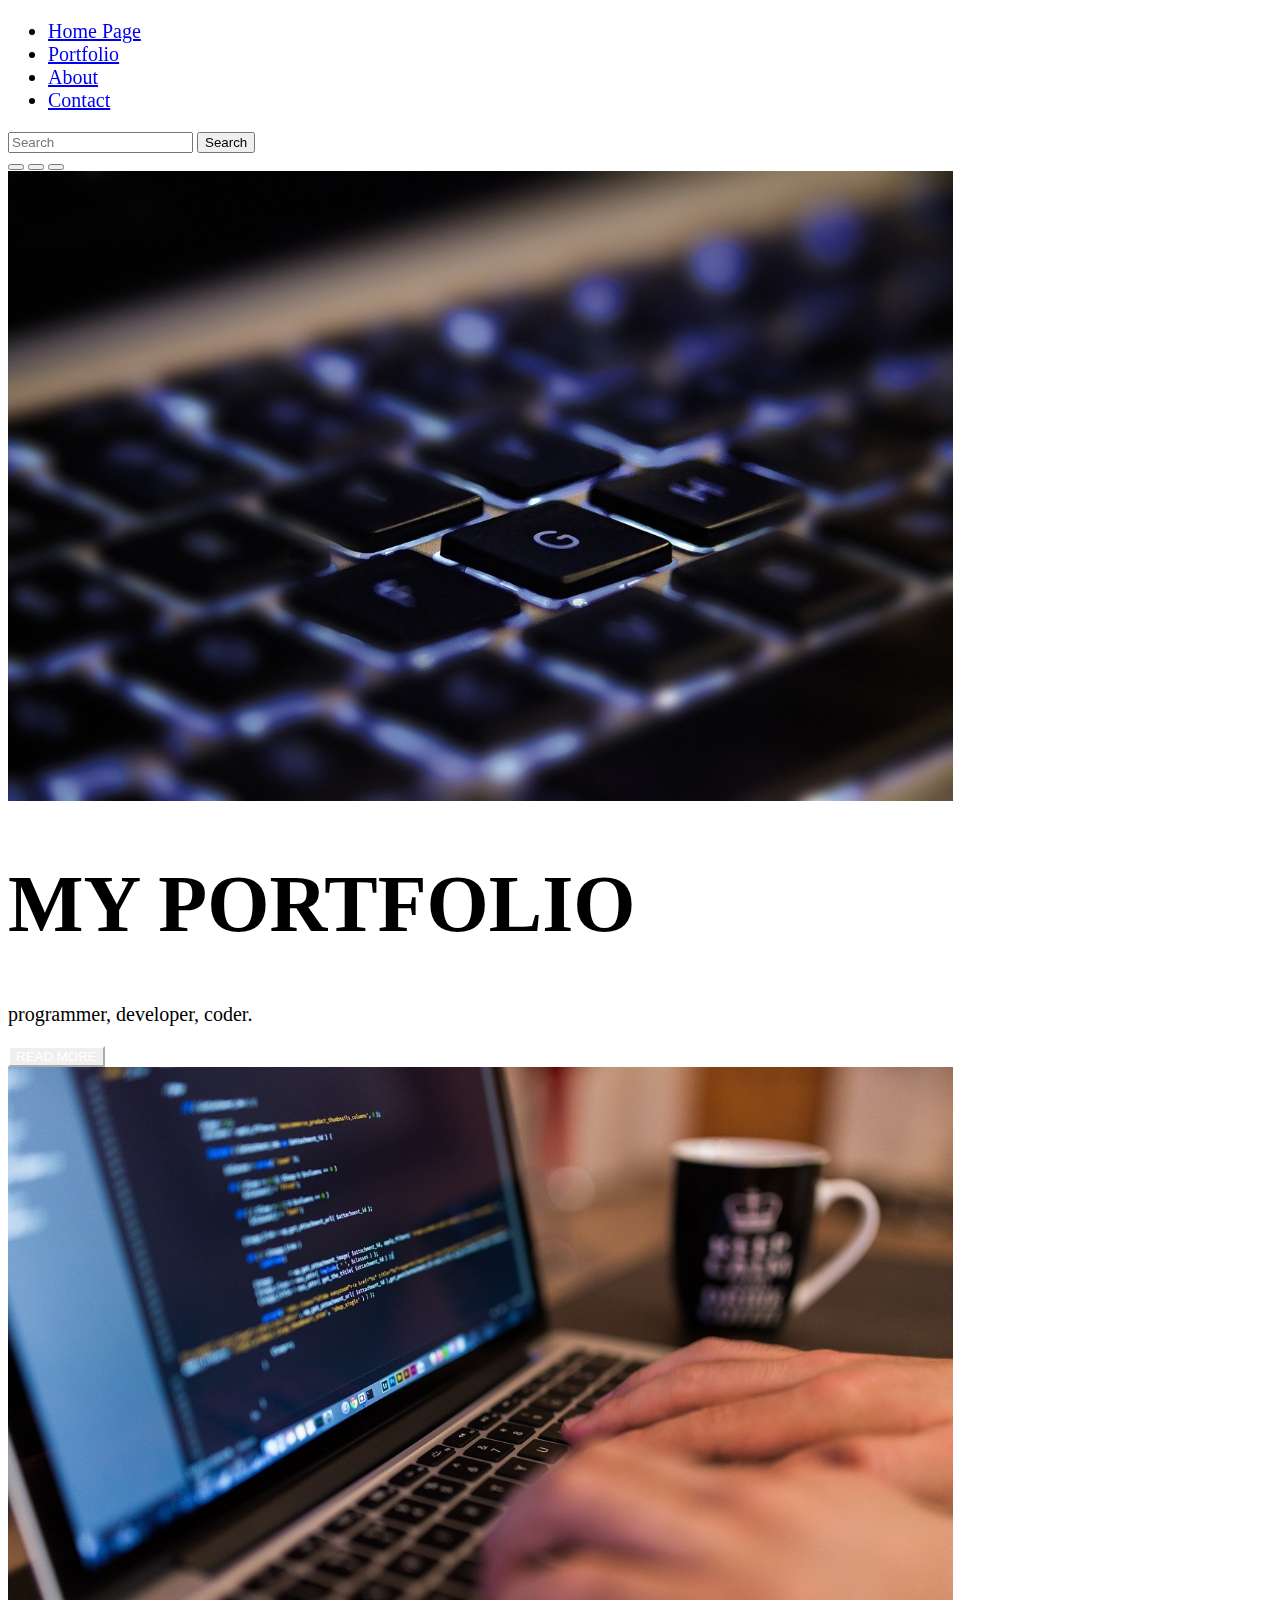
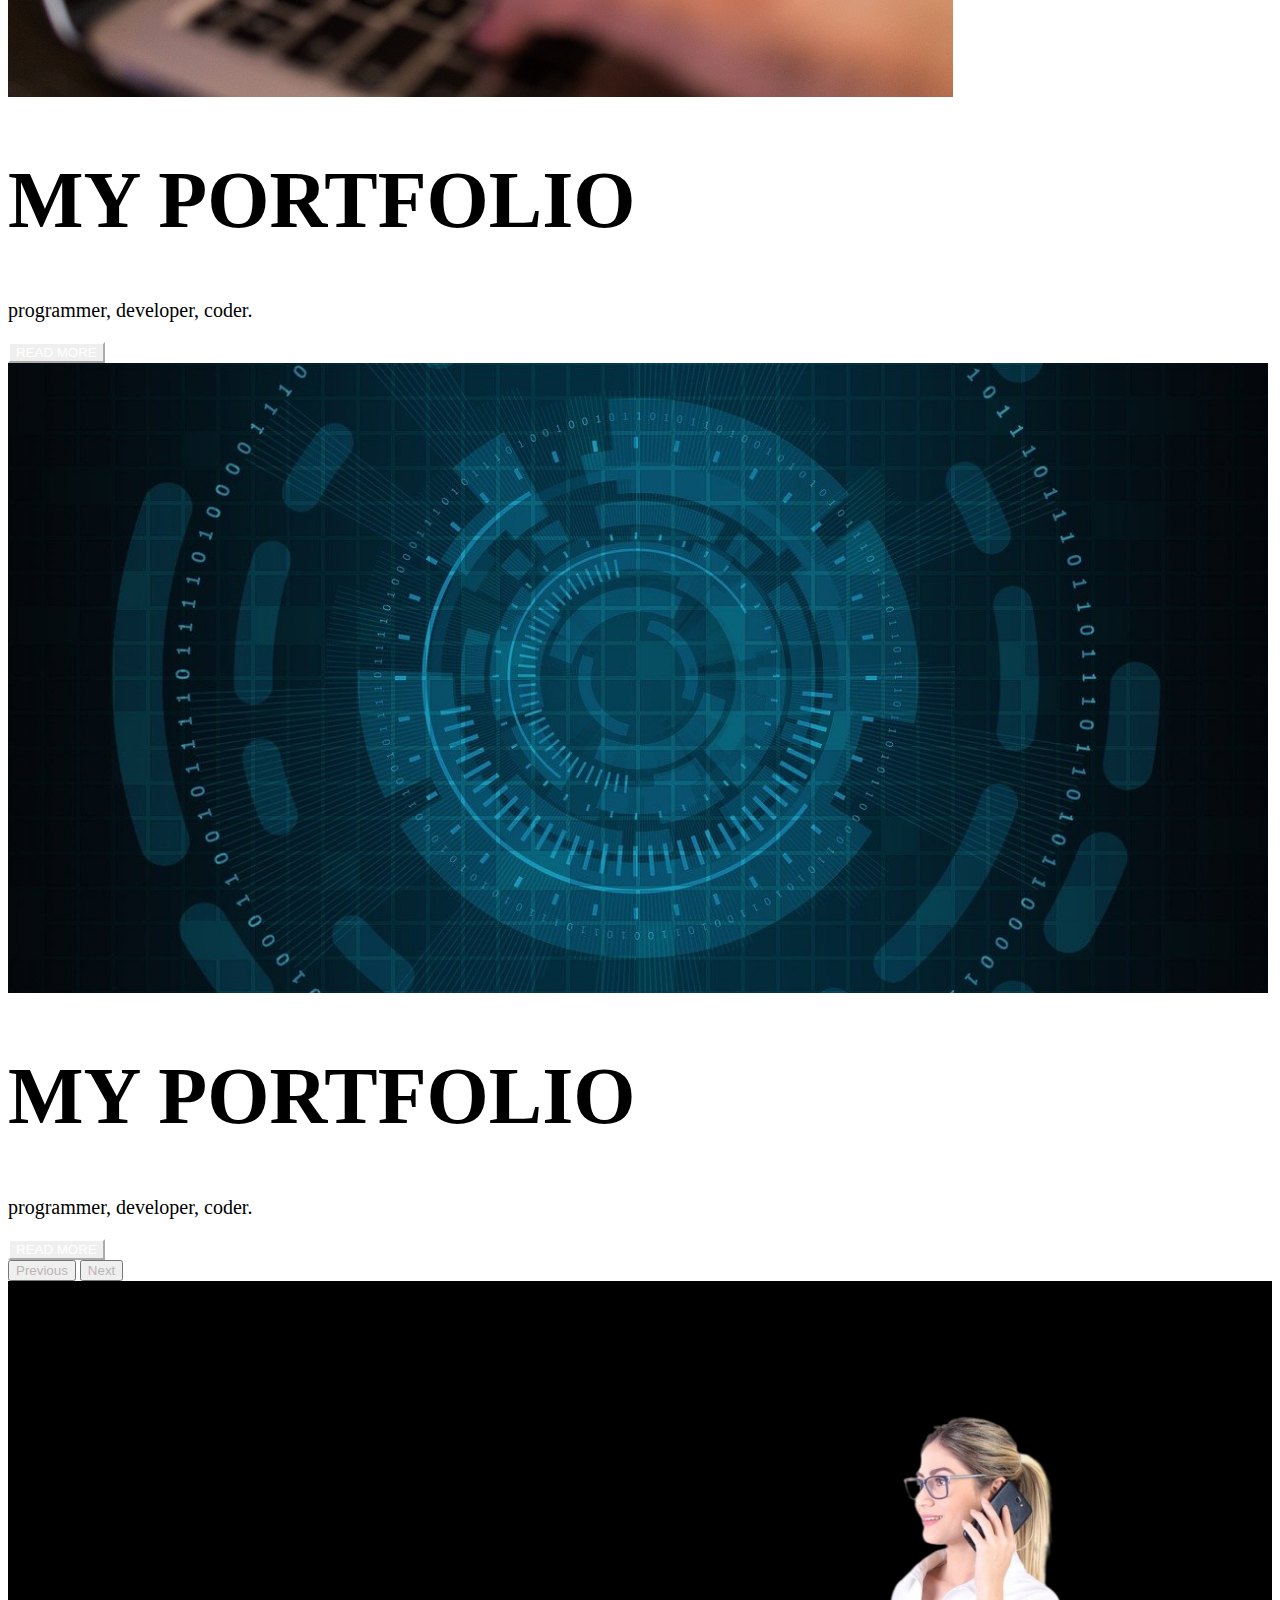
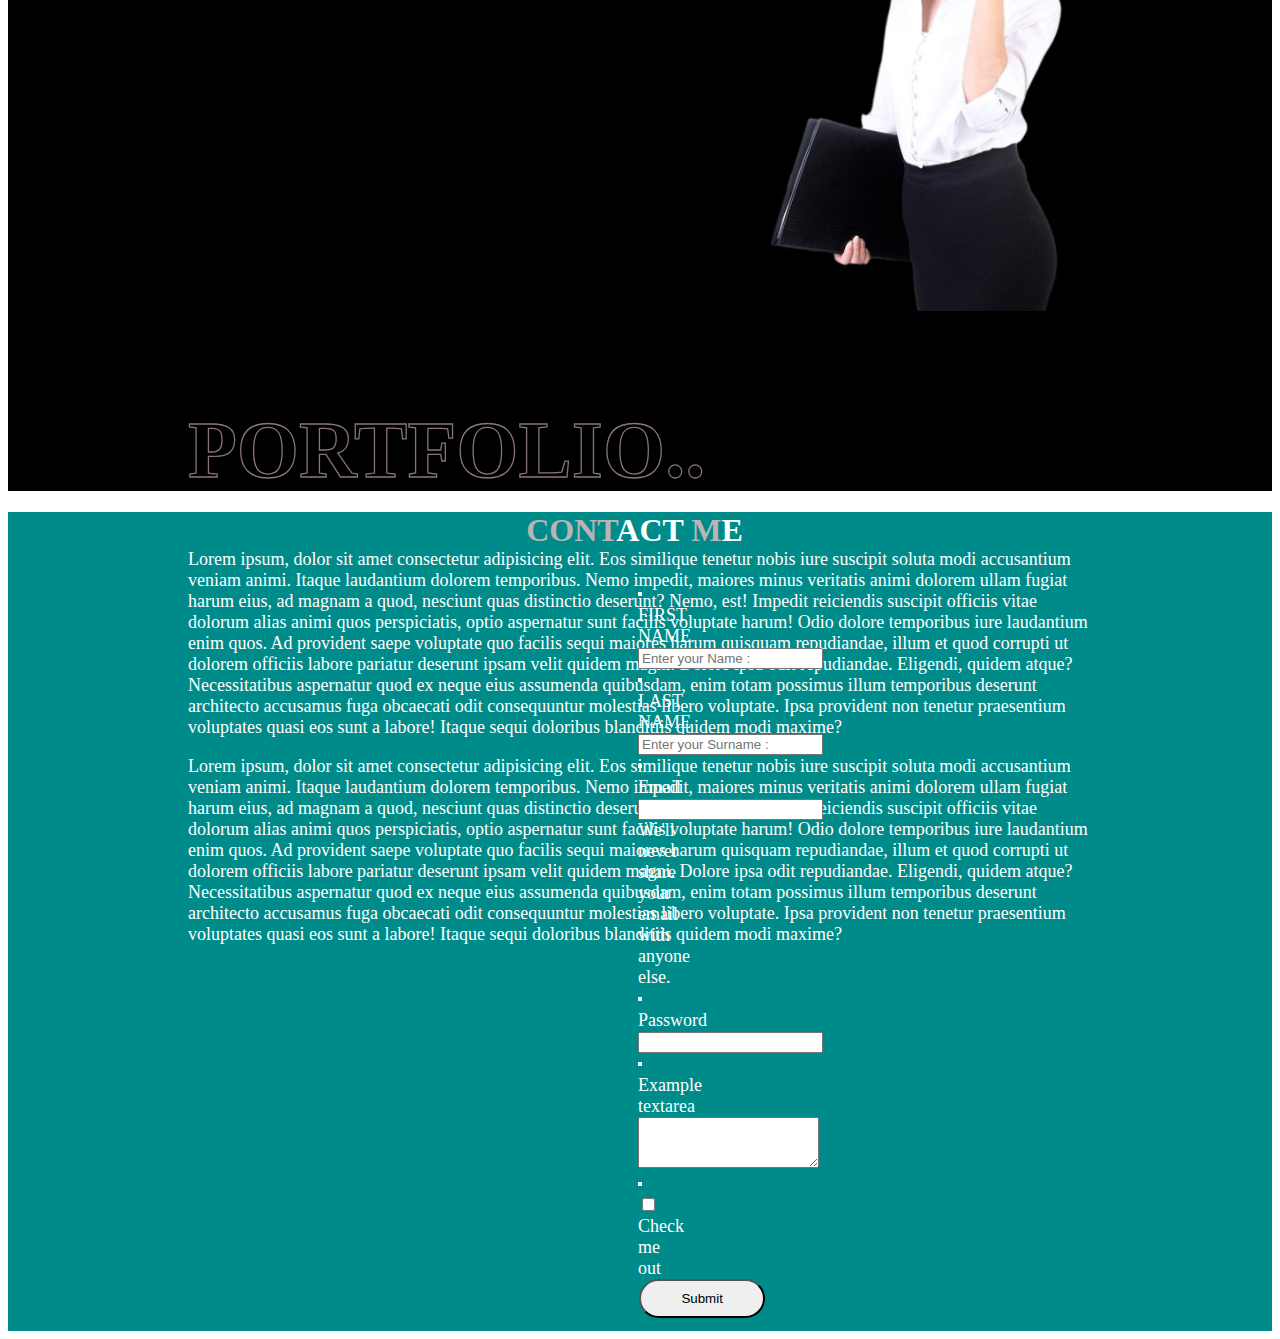
<file: portfolio/index.html>
<!doctype html>
<html lang="en">

<head>
    <!-- Required meta tags -->
    <meta charset="utf-8">
    <meta name="viewport" content="width=device-width, initial-scale=1">

    <!-- Bootstrap CSS -->
    <link href="https://cdn.jsdelivr.net/npm/bootstrap@5.0.0-beta2/dist/css/bootstrap.min.css" rel="stylesheet"
        integrity="sha384-BmbxuPwQa2lc/FVzBcNJ7UAyJxM6wuqIj61tLrc4wSX0szH/Ev+nYRRuWlolflfl" crossorigin="anonymous">
    <link rel="stylesheet" href="style.css">
    <link rel="stylesheet" href="new.html">
    <title>MY PORTFOLIO</title>
</head>

<body>
    <nav class="navbar navbar-expand-lg navbar-dark bg-dark" style="position: sticky; top: 0;">
        <div class="container-fluid">

            <div class="collapse navbar-collapse" id="navbarSupportedContent">
                <ul class="navbar-nav me-auto mb-2 mb-lg-0" style="font-size: 20px;">
                    <li class="nav-item">
                        <a class="nav-link active" aria-current="page" href="#">Home Page</a>
                    </li>
                    <li class="nav-item">
                        <a class="nav-link" href="#port">Portfolio</a>
                    </li>
                    <li class="nav-item">
                        <a class="nav-link" href="new.html">About</a>
                    </li>
                    <li class="nav-item">
                        <a class="nav-link" href="#contact">Contact</a>
                    </li>

                </ul>
                <form class="d-flex">
                    <input class="form-control me-2" type="search" placeholder="Search" aria-label="Search">
                    <button class="btn btn-light" type="submit">Search</button>
                </form>
            </div>
        </div>
    </nav>
    <div class="imagepart">
        <div id="carouselExampleCaptions" class="carousel slide" data-bs-ride="carousel">
            <div class="carousel-indicators">
                <button type="button" data-bs-target="#carouselExampleCaptions" data-bs-slide-to="0" class="active"
                    aria-current="true" aria-label="Slide 1"></button>
                <button type="button" data-bs-target="#carouselExampleCaptions" data-bs-slide-to="1"
                    aria-label="Slide 2"></button>
                <button type="button" data-bs-target="#carouselExampleCaptions" data-bs-slide-to="2"
                    aria-label="Slide 3"></button>
            </div>
            <div class="carousel-inner">
                <div class="carousel-item active">
                    <img src="img/tech.jpg" class="d-block w-100" alt="..."
                        style="height: 70vh; background-position: center; background-size: cover;">
                    <div class="carousel-caption d-none d-md-block">
                        <h1 style="font-size: 5em;">MY PORTFOLIO</h1>
                        <p style="font-size: 20px;">programmer, developer, coder.</p>
                        <button class="btn btn-outline-secondary" style="color: white; border-color: white;">READ 
                            MORE</button>
                    </div>
                </div>
                <div class="carousel-item">
                    <img src="img/tech2.jpg" class="d-block w-100" alt="..."
                        style="height: 70vh; background-position: center; background-size: cover;">
                    <div class="carousel-caption d-none d-md-block">
                        <h1 style="font-size: 5em;">MY PORTFOLIO</h1> 
                        <p style="font-size: 20px;">programmer, developer, coder.</p>
                        <button class="btn btn-outline-secondary" style="color: white; border-color: white;">READ
                            MORE</button> 
                    </div>
                </div>
                <div class="carousel-item">
                    <img src="img/tech3.jpg" class="d-block w-100" alt="..."
                        style="height: 70vh;background-position: center; background-size: cover; ">
                    <div class="carousel-caption d-none d-md-block">
                        <h1 style="font-size: 5em;">MY PORTFOLIO</h1> 
                        <p style="font-size: 20px;">programmer, developer, coder.</p>
                        <button class="btn btn-outline-secondary" style="color: white; border-color: white;">READ
                            MORE</button>
                    </div>
                </div>
            </div>
            <button class="carousel-control-prev" type="button" data-bs-target="#carouselExampleCaptions"
                data-bs-slide="prev">
                <span class="carousel-control-prev-icon" aria-hidden="true"></span>
                <span class="visually-hidden">Previous</span>
            </button>
            <button class="carousel-control-next" type="button" data-bs-target="#carouselExampleCaptions"
                data-bs-slide="next">
                <span class="carousel-control-next-icon" aria-hidden="true"></span>
                <span class="visually-hidden">Next</span>
            </button>
        </div>
    </div>
    <!-- portfolio section -->
    <section class="portfolio" id="port" >
        <div class="image">
            <img src="img/image.png" alt="" >
        </div>
        <div class="text" style="padding: 10vh 20vh;">
            <h1 class="hd" data-text="portfolio..">
            
                 portfolio..
                <br>
                
            </h1>
            <p style="color: white; font-size: 18px;">Lorem ipsum, dolor sit amet consectetur adipisicing elit. Eos
                similique tenetur nobis iure
                suscipit soluta modi accusantium veniam animi. Itaque laudantium dolorem temporibus. Nemo impedit,
                maiores minus veritatis animi dolorem ullam fugiat harum eius, ad magnam a quod, nesciunt quas
                distinctio
                deserunt? Nemo, est! Impedit reiciendis suscipit officiis vitae dolorum alias animi quos perspiciatis,
                optio aspernatur sunt facilis voluptate harum! Odio dolore temporibus iure laudantium enim quos.
                Ad provident saepe voluptate quo facilis sequi maiores harum quisquam repudiandae, illum et quod
                corrupti ut dolorem officiis labore pariatur deserunt ipsam velit quidem magni. Dolore ipsa odit
                repudiandae. Eligendi, quidem atque? Necessitatibus aspernatur quod ex neque eius assumenda quibusdam,
                enim totam possimus illum temporibus deserunt architecto accusamus fuga obcaecati odit consequuntur
                molestias libero voluptate. Ipsa provident non tenetur praesentium voluptates quasi eos sunt a labore!
                Itaque sequi doloribus blanditiis quidem modi maxime?</p>
            <p style="color: white; font-size: 18px;">Lorem ipsum, dolor sit amet consectetur adipisicing elit. Eos
                similique tenetur nobis iure
                suscipit soluta modi accusantium veniam animi. Itaque laudantium dolorem temporibus. Nemo impedit,
                maiores minus veritatis animi dolorem ullam fugiat harum eius, ad magnam a quod, nesciunt quas
                distinctio
                deserunt? Nemo, est! Impedit reiciendis suscipit officiis vitae dolorum alias animi quos perspiciatis,
                optio aspernatur sunt facilis voluptate harum! Odio dolore temporibus iure laudantium enim quos.
                Ad provident saepe voluptate quo facilis sequi maiores harum quisquam repudiandae, illum et quod
                corrupti ut dolorem officiis labore pariatur deserunt ipsam velit quidem magni. Dolore ipsa odit
                repudiandae. Eligendi, quidem atque? Necessitatibus aspernatur quod ex neque eius assumenda quibusdam,
                enim totam possimus illum temporibus deserunt architecto accusamus fuga obcaecati odit consequuntur
                molestias libero voluptate. Ipsa provident non tenetur praesentium voluptates quasi eos sunt a labore!
                Itaque sequi doloribus blanditiis quidem modi maxime?</p>

        </div>
    </section>
        
    <section class="contactus" id="contact">
        <h1 id="heading1"><span>CONT</span>ACT <span>M</span>E</h1>
    <form style="color: white; font-size: 18px; padding: 13px 70vh; ">
        <hr>
        <div class="mb-3">
            <label for="formGroupExampleInput" class="form-label">FIRST NAME</label>
            <input type="text" class="form-control" id="formGroupExampleInput" placeholder="Enter your Name : ">
          </div>
          <hr>
          <div class="mb-3">
            <label for="formGroupExampleInput2" class="form-label">LAST NAME</label>
            <input type="text" class="form-control" id="formGroupExampleInput2" placeholder="Enter your Surname : ">
          </div>
          <hr>
        <div class="mb-3">
          <label for="exampleInputEmail1" class="form-label">Email</label>
          <input type="email" class="form-control" id="exampleInputEmail1" aria-describedby="emailHelp">
          <div id="emailHelp" class="form-text" style="color: white;">We'll never share your email with anyone else.</div>
        </div>
        <hr>
        <div class="mb-3">
          <label for="exampleInputPassword1" class="form-label">Password</label>
          <input type="password" class="form-control" id="exampleInputPassword1">
        </div>
        <hr>
          <div class="mb-3">
            <label for="exampleFormControlTextarea1" class="form-label">Example textarea</label>
            <textarea class="form-control" id="exampleFormControlTextarea1" rows="3"></textarea>
          </div>
          
          <hr>
          
        <div class="mb-3 form-check">
          <input type="checkbox" class="form-check-input" id="exampleCheck1">
          <label class="form-check-label" for="exampleCheck1">Check me out</label>
        </div>
        
        <button type="submit" class="btn1 btn-dark" >Submit</button>
      </form>
</section>



















    <!-- Optional JavaScript; choose one of the two! -->

    <!-- Option 1: Bootstrap Bundle with Popper -->
    <script src="https://cdn.jsdelivr.net/npm/bootstrap@5.0.0-beta2/dist/js/bootstrap.bundle.min.js"
        integrity="sha384-b5kHyXgcpbZJO/tY9Ul7kGkf1S0CWuKcCD38l8YkeH8z8QjE0GmW1gYU5S9FOnJ0"
        crossorigin="anonymous"></script>

    <!-- Option 2: Separate Popper and Bootstrap JS -->
    <!--
    <script src="https://cdn.jsdelivr.net/npm/@popperjs/core@2.6.0/dist/umd/popper.min.js" integrity="sha384-KsvD1yqQ1/1+IA7gi3P0tyJcT3vR+NdBTt13hSJ2lnve8agRGXTTyNaBYmCR/Nwi" crossorigin="anonymous"></script>
    <script src="https://cdn.jsdelivr.net/npm/bootstrap@5.0.0-beta2/dist/js/bootstrap.min.js" integrity="sha384-nsg8ua9HAw1y0W1btsyWgBklPnCUAFLuTMS2G72MMONqmOymq585AcH49TLBQObG" crossorigin="anonymous"></script>
    -->
</body>

</html>


    
    
    
</body>

</html>
</file>
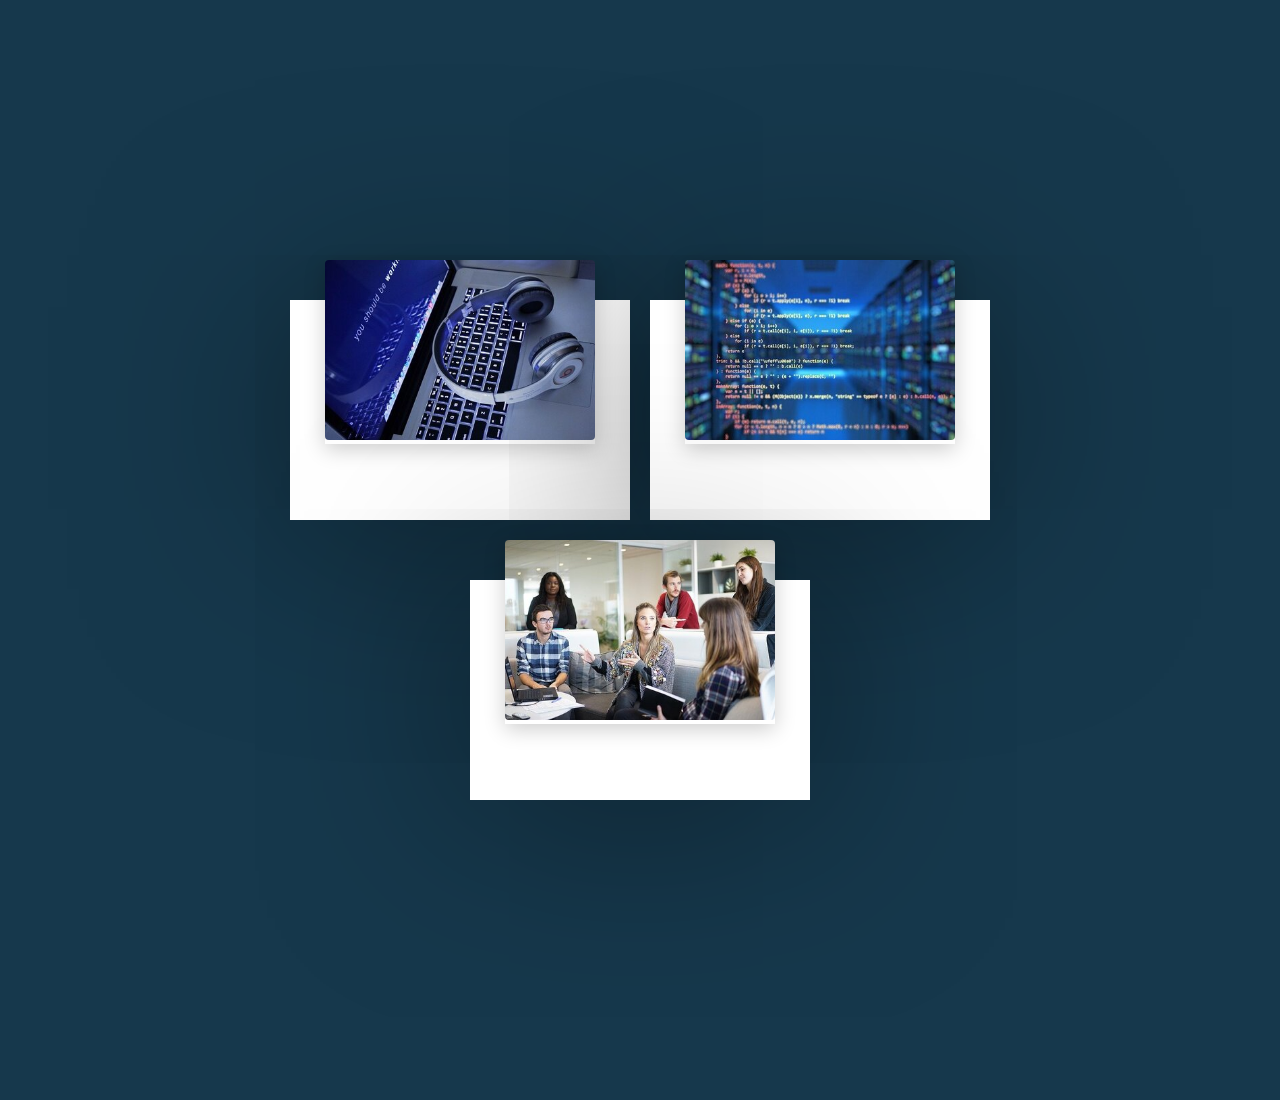
<file: portfolio/new.html>
<!DOCTYPE html>
<html lang="en">
<head>
    <meta charset="UTF-8">
    <meta http-equiv="X-UA-Compatible" content="IE=edge">
    <meta name="viewport" content="width=device-width, initial-scale=1.0">
    <link rel="preconnect" href="https://fonts.gstatic.com">
<link href="https://fonts.googleapis.com/css2?family=Trochut&display=swap" rel="stylesheet">        
    <title>box hover</title>
    <link rel="stylesheet" href="new.css">
</head>
<body>
    <div class="container">
        <div class="card">
            <div class="imgbx">
                <img src="img/3.jpg" alt="">
            </div>
            <div class="content">
                <h2 style="font-weight: bold;">About Us</h2>
                <p style="font-family: 'Trochut', cursive; font-size: 23px">
                Lorem ipsum dolor sit amet consectetur adipisicing elit. Eaque quisquam cum blanditiis corporis<br> excepturi? Commodi earum temporibus rerum, quibusdam et facilis! Asperiores, velit impedit.</p>

            </div>
        </div>
        <div class="card">
            <div class="imgbx">
                <img src="img/1.jpg" alt="">
            </div>
            <div class="content">
                <h2 style="font-weight: bold;">About Us</h2>
                <p style="font-family: 'Trochut', cursive; font-size: 23px">Lorem ipsum dolor sit amet consectetur adipisicing elit. Eaque quisquam cum blanditiis corporis<br> excepturi? Commodi earum temporibus rerum, quibusdam et facilis! Asperiores, velit impedit.</p>

            </div>
        </div>
        <div class="card">
            <div class="imgbx">
                <img src="img/6.jpg" alt="">
            </div>
            <div class="content">
                <h2 style="font-weight: bold;">About Us</h2>
                <p style="font-family: 'Trochut', cursive; font-size: 23px">Lorem ipsum dolor sit amet consectetur adipisicing elit. Eaque quisquam cum blanditiis corporis<br> excepturi? Commodi earum temporibus rerum, quibusdam et facilis! Asperiores, velit impedit.</p>

            </div>
        </div>
    </div>
</body>
</html>
</file>
<file: portfolio/style.css>
.btn:hover{
    background-color: aqua;
    transition: 2s ease;
    }
    .portfolio{
        background-color: black;
        height: 90vh;
    }
    .image{
            background-repeat: no-repeat;
            float: right;
            padding: 10vh 20vh;
    }
    .image img{
        height: 60vh;
    }
    .contactus{
        background-color: darkcyan;
    }
    
    #heading1{
        color: white;
        align-items: center;
        margin-left: 41%;
    }
    hr{
        border: 2px solid white;
        border-width: 2px;
    }
    .btn1{
        margin: 0 35%;
        padding: 10px 40px;
        border-radius: 20px;
    }
    .btn1:hover{
        background-color: black;
        color: white;
    }
    span{
        color: rgb(187, 180, 180);
    }

    /* this is about css */
    
    .hd{
        position: relative;
        font-size: 5rem;
        color: black;
        -webkit-text-stroke: 0.1vw rgb(136, 118, 118);
        text-transform: uppercase;
        width: 76vh;
    }
    .hd::before{
        content: attr(data-text);
        position: absolute;
        top: 0;
        left: 0;
        width: 0;
        height: 100%;
        color: aqua;
        -webkit-text-stroke: 0vw rgb(136, 118, 118) ;
        border-right: 3px solid transparent;
        overflow: hidden;
        animation: animate 8s linear infinite;
    }
    @keyframes animate{
        0%, 10%, 100%{
            width: 0;
        }
        70%, 90%{
            width: 100%;
        }
    }
</file>
<file: portfolio/new.css>
*{
    padding: 0;
    margin: 0;
    
    
}
body{
    display: flex;
    justify-content: center;
    align-items: center;
   background: #16384c;
}
.container{
    position: relative;
    width: 1100px;
    display: flex;
    justify-content: center;
    align-items: center;
    flex-wrap: wrap;
    padding: 30vh;

}
.container .card{
    position: relative;
    max-width: 310px;
    height: 180px;
    background: white;
    margin: 30px 10px;
    padding: 20px 15px;
    display: flex;
    flex-direction: column;
    box-shadow: 0 5px 202px rgba(0,0,0,0.5);
    transition: 0.5s ease-in-out;
}
.container .card:hover{
    height: 420px;
}
.container .card .imgbx{
    position: relative;
    width: 270px;
    height: 192px;
    top: -60px;
    left: 20px;
    z-index: 1;
    box-shadow: 0 5px 20px rgba(0,0,0,0.2);
}
.container .card .imgbx img{
    max-width: 100%;
    border-radius: 4px;
}
.container .card .content{
    position: relative;
    margin-top: -140px;
    padding: 10px 15px;
    text-align: center;
    color: #111;
    visibility: hidden;
    opacity: 0;
    transition: 0.3s ease-in-out;

}
.container .card:hover .content{
    visibility: visible;
    opacity: 1;
    margin-top: -40px;
    transition-delay: 0.3s;
}
</file>
